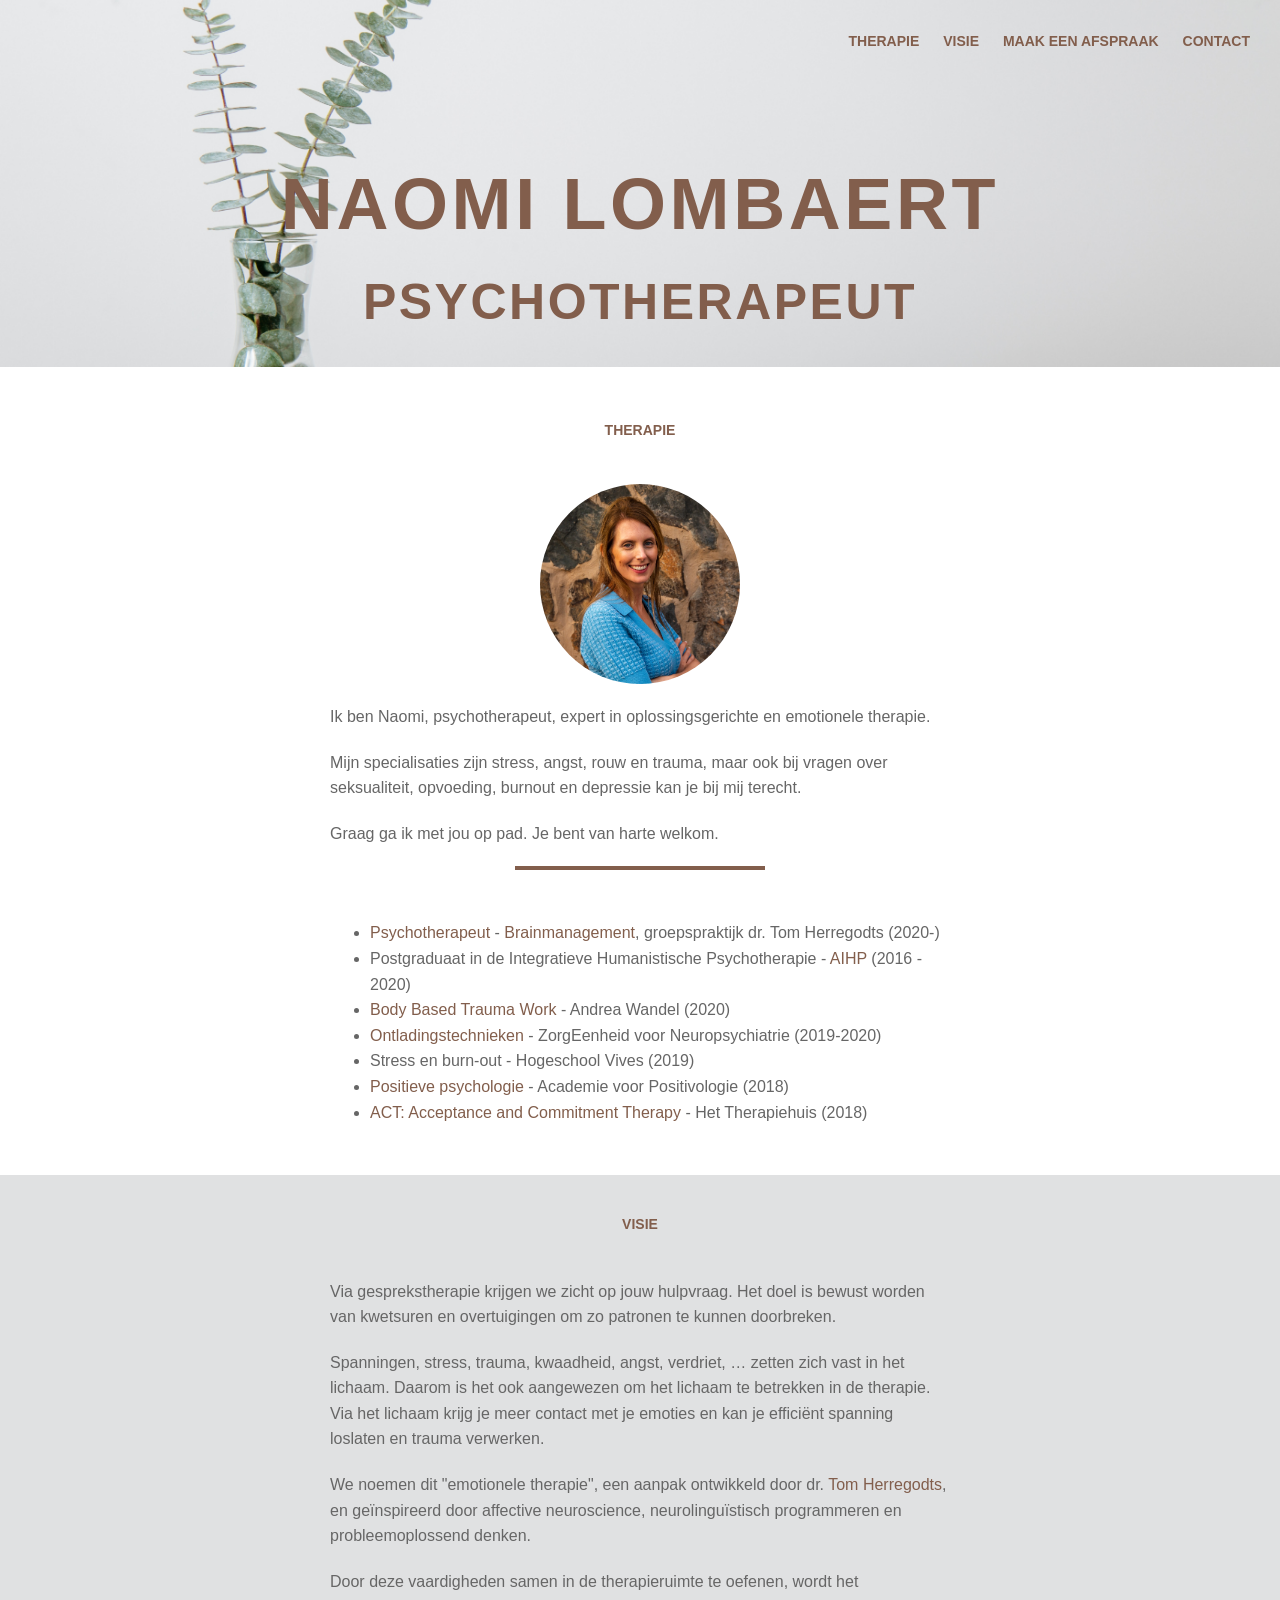
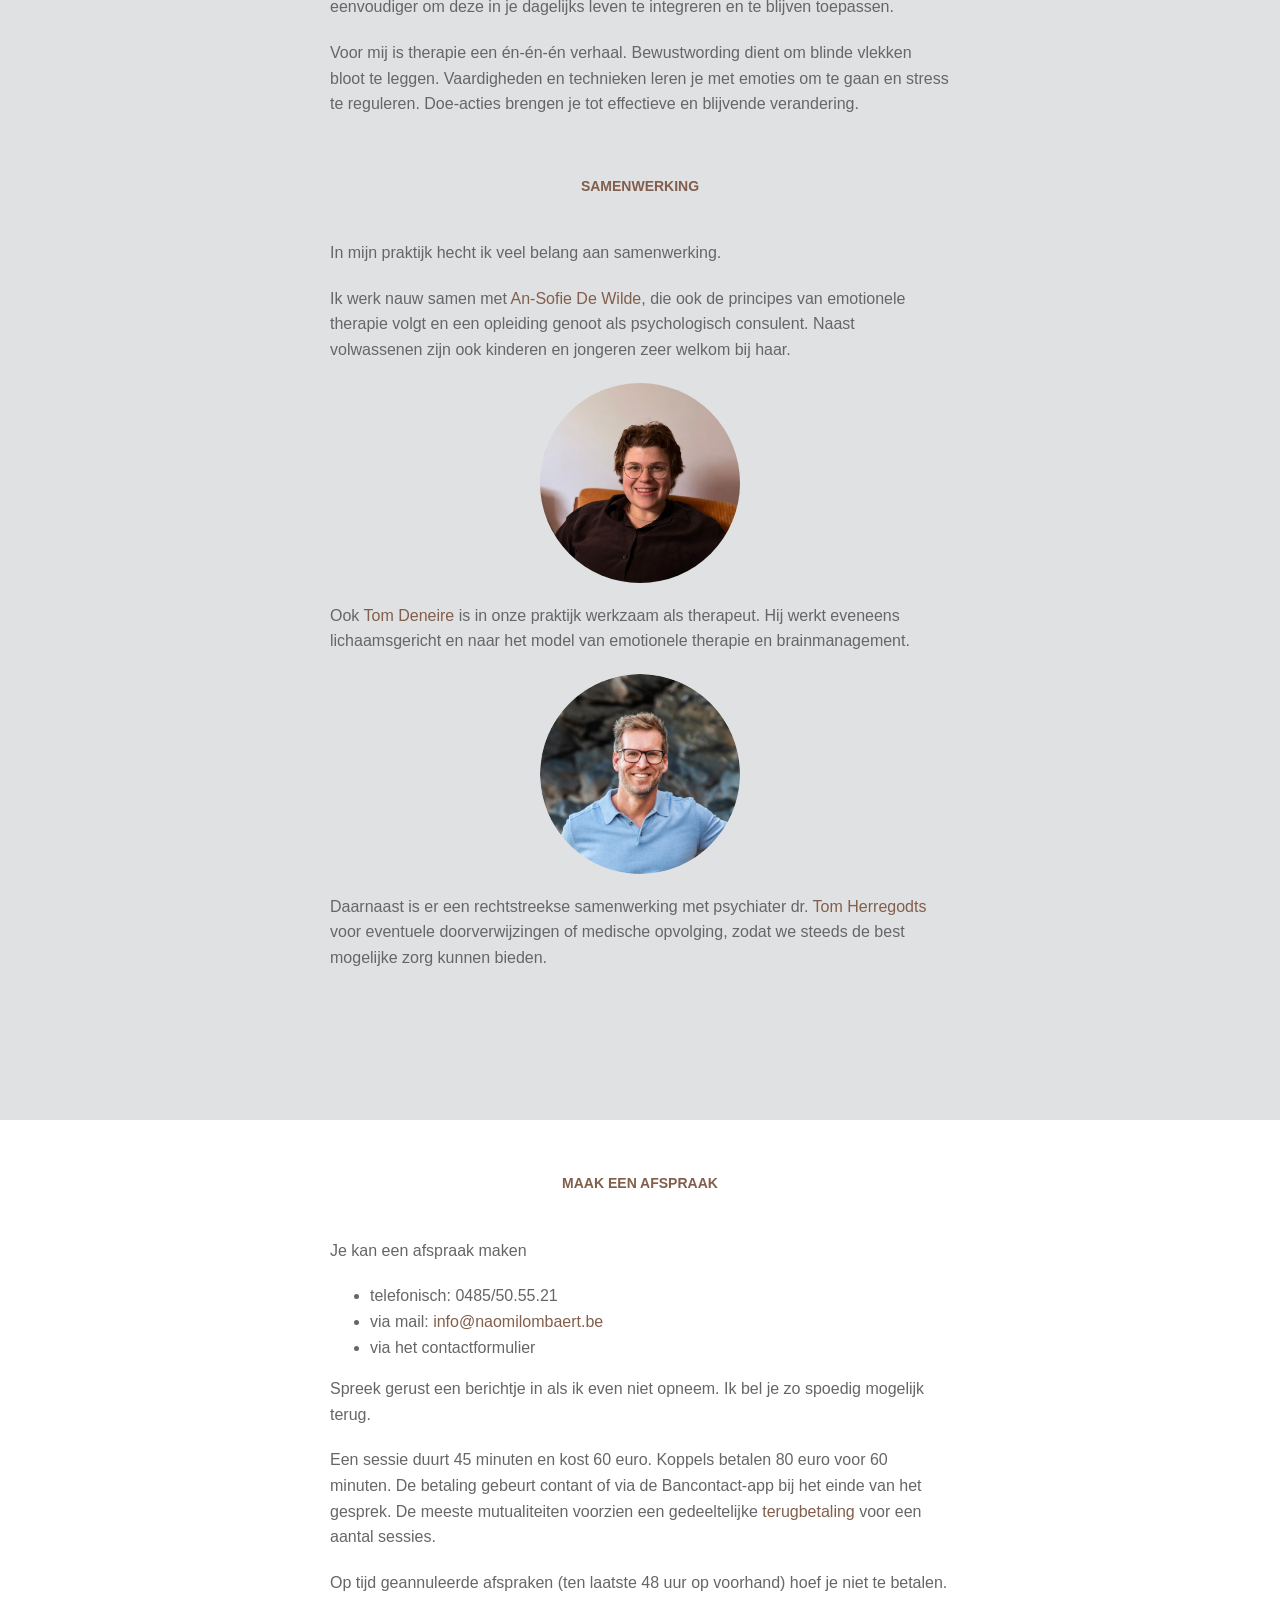
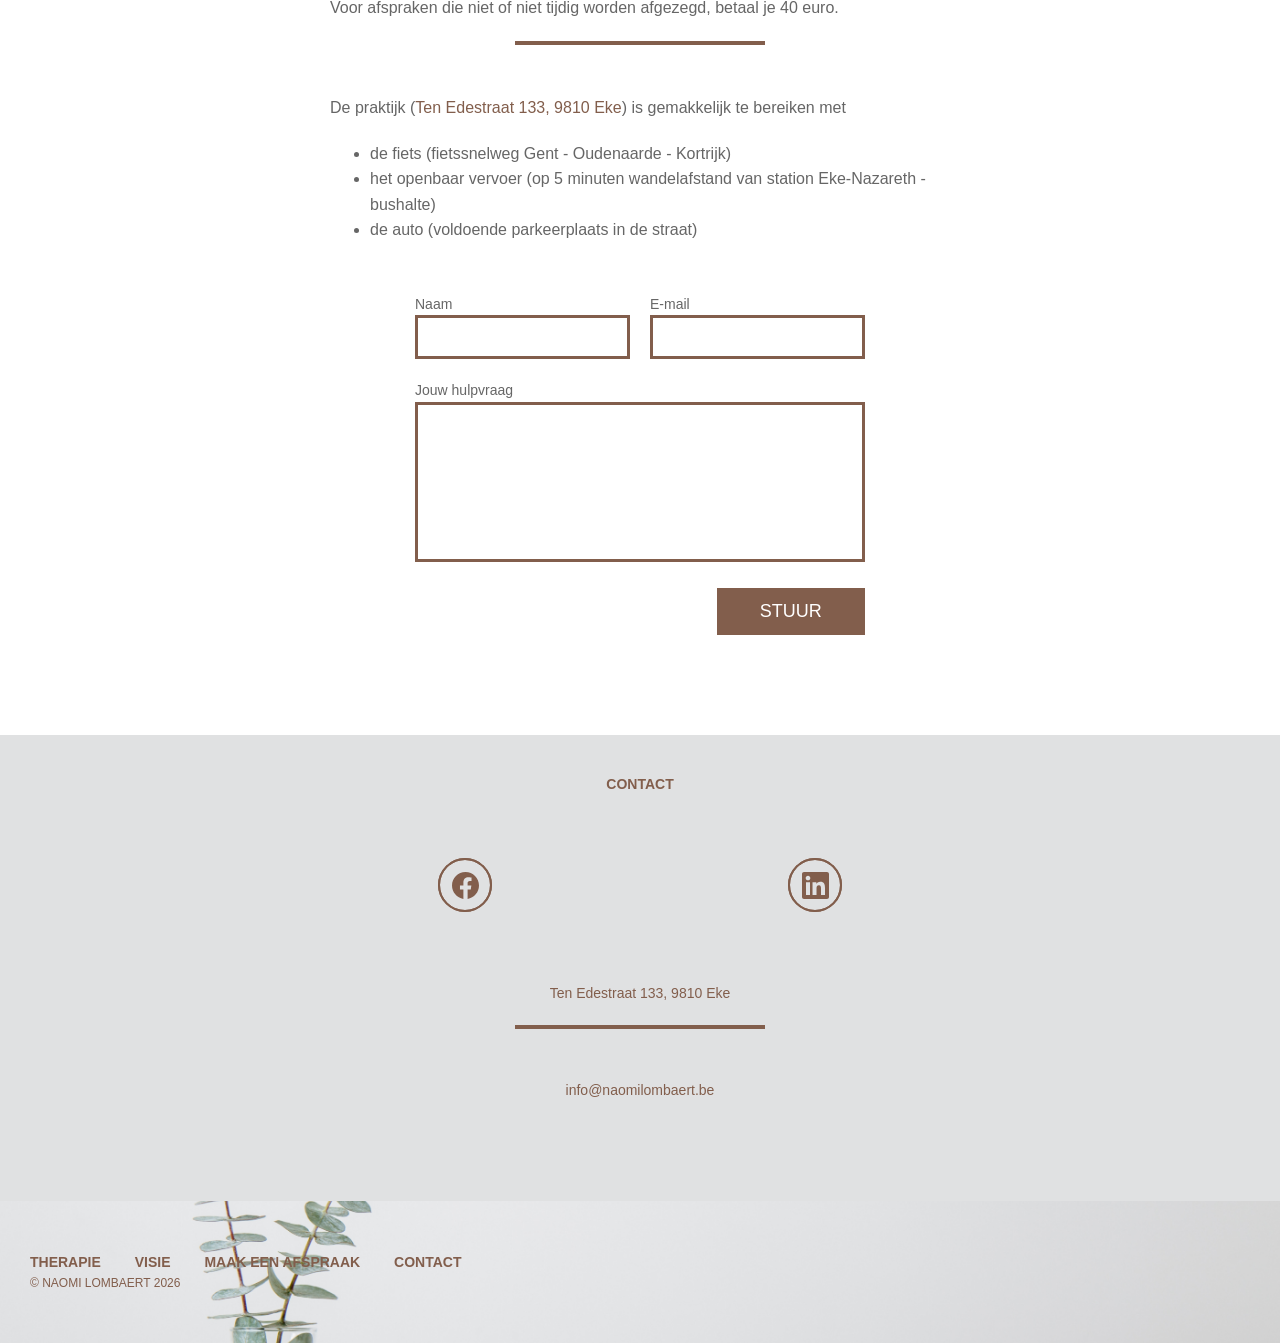
<file: index.html>
<!doctype html>
<html lang="nl">
    <head>
        <meta charset="UTF-8" />
        <meta name="mobile-web-app-capable" content="yes" />
        <meta name="viewport" content="width=device-width, initial-scale=1" />
        <meta name="description" content="Therapeut Naomi Lombaert" />
        <meta
            name="keywords"
            content="therapeut, ervaringsdeskundige, coach, Naomi Lombaert, Naomi, Lombaert, Eke, psychotherapie, therapie, lichaamsgericht, Nazareth, praktijk, Eke-Nazareth, burnout, work-life balance, stress, lichaam, moeder, vrouwen, moederschap, Ten Edestraat, An-Sofie De Wilde, ontlading, brainmanagement, emotionele therapie, Nazareth-De Pinte"
        />
        <meta name="robots" content="index, follow" />
        <meta name="author" content="Naomi Lombaert" />
        <title>Naomi Lombaert</title>
        <link rel="shortcut icon" href="favicon.ico" />
        <link rel="stylesheet" href="css/all.css" />

        <script
            async
            src="https://www.googletagmanager.com/gtag/js?id=G-PF92ZTEVHT"
        ></script>
        <script>
            window.dataLayer = window.dataLayer || [];
            function gtag() {
                dataLayer.push(arguments);
            }
            gtag("js", new Date());
            gtag("config", "G-PF92ZTEVHT");
        </script>
    </head>

    <body>
        <!-- Header section -->
        <header id="header">
            <nav>
                <a href="#about-me">Therapie</a>
                <a href="#work">Visie</a>
                <a href="#form">Maak een afspraak</a>
                <a href="#contact">Contact</a>
            </nav>
            <h1><span>Naomi Lombaert</span></h1>
            <p class="kicker">psychotherapeut</p>
        </header>

        <section>
            <h3 id="about-me">Therapie</h3>

            <div class="face-lockup">
                <div class="face-img"></div>
            </div>

            <div class="blurb">
                <p>
                    Ik ben Naomi, psychotherapeut, expert in oplossingsgerichte
                    en emotionele therapie.
                </p>
                <p>
                    Mijn specialisaties zijn stress, angst, rouw en trauma, maar
                    ook bij vragen over seksualiteit, opvoeding, burnout en
                    depressie kan je bij mij terecht.
                </p>
                <p>Graag ga ik met jou op pad. Je bent van harte welkom.</p>
                <hr class="bar" />
                <ul>
                    <li>
                        <a
                            href="https://brainmanagement.be/team"
                            target="_blank"
                            >Psychotherapeut</a
                        >
                        -
                        <a href="https://brainmanagement.be" target="_blank"
                            >Brainmanagement</a
                        >, groepspraktijk dr. Tom Herregodts (2020-)
                    </li>
                    <li>
                        Postgraduaat in de Integratieve Humanistische
                        Psychotherapie -
                        <a
                            href="https://www.psychology-integration.eu/"
                            target="_blank"
                            >AIHP</a
                        >
                        (2016 - 2020)
                    </li>
                    <li>
                        <a
                            href="https://www.andrea-wandel.com/english/content-of-trainings/traumahealing-connection-with-yourself/"
                            target="_blank"
                            >Body Based Trauma Work</a
                        >
                        - Andrea Wandel (2020)
                    </li>
                    <li>
                        <a
                            href="http://www.brainmanagement.be/index.html"
                            target="_blank"
                            >Ontladingstechnieken</a
                        >
                        - ZorgEenheid voor Neuropsychiatrie (2019-2020)
                    </li>
                    <li>Stress en burn-out - Hogeschool Vives (2019)</li>
                    <li>
                        <a
                            href="https://www.positivologie.be/leertraject"
                            target="_blank"
                            >Positieve psychologie</a
                        >
                        - Academie voor Positivologie (2018)
                    </li>
                    <li>
                        <a
                            href="https://act-academie.be/locaties/het-therapiehuis/"
                            target="_blank"
                            >ACT: Acceptance and Commitment Therapy</a
                        >
                        - Het Therapiehuis (2018)
                    </li>
                </ul>
            </div>
        </section>

        <section class="alt-section">
            <h3 id="work">Visie</h3>

            <div class="blurb">
                <p>
                    Via gesprekstherapie krijgen we zicht op jouw hulpvraag. Het
                    doel is bewust worden van kwetsuren en overtuigingen om zo
                    patronen te kunnen doorbreken.
                </p>
                <p>
                    Spanningen, stress, trauma, kwaadheid, angst, verdriet, …
                    zetten zich vast in het lichaam. Daarom is het ook
                    aangewezen om het lichaam te betrekken in de therapie. Via
                    het lichaam krijg je meer contact met je emoties en kan je
                    efficiënt spanning loslaten en trauma verwerken.
                </p>
                <p>
                    We noemen dit "emotionele therapie", een aanpak ontwikkeld
                    door dr.
                    <a href="https://brainmanagement.be">Tom Herregodts</a>, en
                    geïnspireerd door affective neuroscience, neurolinguïstisch
                    programmeren en probleemoplossend denken.
                </p>
                <p>
                    Door deze vaardigheden samen in de therapieruimte te
                    oefenen, wordt het eenvoudiger om deze in je dagelijks leven
                    te integreren en te blijven toepassen.
                </p>
                <p>
                    Voor mij is therapie een én-én-én verhaal. Bewustwording
                    dient om blinde vlekken bloot te leggen. Vaardigheden en
                    technieken leren je met emoties om te gaan en stress te
                    reguleren. Doe-acties brengen je tot effectieve en blijvende
                    verandering.
                </p>

                <h3 id="samenwerking">Samenwerking</h3>

                <p>In mijn praktijk hecht ik veel belang aan samenwerking.</p>
                <p>
                    Ik werk nauw samen met
                    <a href="https://brainmanagement.be/team"
                        >An-Sofie De Wilde</a
                    >, die ook de principes van emotionele therapie volgt en een
                    opleiding genoot als psychologisch consulent. Naast
                    volwassenen zijn ook kinderen en jongeren zeer welkom bij
                    haar.
                </p>
                <div class="face-lockup">
                    <div class="face-img2"></div>
                </div>
                <p>
                    Ook
                    <a href="https://tomdeneire.be" target="_blank"
                        >Tom Deneire</a
                    >
                    is in onze praktijk werkzaam als therapeut. Hij werkt
                    eveneens lichaamsgericht en naar het model van emotionele
                    therapie en brainmanagement.
                </p>
                <div class="face-lockup">
                    <div class="face-img3"></div>
                </div>
                <p>
                    Daarnaast is er een rechtstreekse samenwerking met
                    psychiater dr.
                    <a href="https://brainmanagement.be">Tom Herregodts</a>
                    voor eventuele doorverwijzingen of medische opvolging, zodat
                    we steeds de best mogelijke zorg kunnen bieden.
                </p>
            </div>
        </section>

        <section>
            <h3 id="form">Maak een afspraak</h3>
            <div class="blurb">
                <p>Je kan een afspraak maken</p>
                <ul>
                    <li>telefonisch: 0485/50.55.21</li>
                    <li>
                        via mail:
                        <a href="mailto:info@naomilombaert.be"
                            >info@naomilombaert.be</a
                        >
                    </li>
                    <li>via het contactformulier</li>
                </ul>
                <p>
                    Spreek gerust een berichtje in als ik even niet opneem. Ik
                    bel je zo spoedig mogelijk terug.
                </p>
                <p>
                    Een sessie duurt 45 minuten en kost 60 euro. Koppels betalen
                    80 euro voor 60 minuten. De betaling gebeurt contant of via
                    de Bancontact-app bij het einde van het gesprek. De meeste
                    mutualiteiten voorzien een gedeeltelijke
                    <a
                        href="https://www.vindeentherapeut.be/info/terugbetaling-psychotherapie.html"
                        target="_blank"
                        >terugbetaling</a
                    >
                    voor een aantal sessies.
                </p>
                <p>
                    Op tijd geannuleerde afspraken (ten laatste 48 uur op
                    voorhand) hoef je niet te betalen. Voor afspraken die niet
                    of niet tijdig worden afgezegd, betaal je 40 euro.
                </p>
                <hr class="bar" />
                <p>
                    De praktijk (<a
                        href="https://goo.gl/maps/aNMaYxKqPPRqwBNR8"
                        target="_blank"
                        >Ten Edestraat 133, 9810 Eke</a
                    >) is gemakkelijk te bereiken met
                </p>
                <ul>
                    <li>
                        de fiets (fietssnelweg Gent - Oudenaarde - Kortrijk)
                    </li>
                    <li>
                        het openbaar vervoer (op 5 minuten wandelafstand van
                        station Eke-Nazareth - bushalte)
                    </li>
                    <li>de auto (voldoende parkeerplaats in de straat)</li>
                </ul>
            </div>
            <form method="POST" action="https://formspree.io/xayeropa">
                <fieldset class="contact-info-group">
                    <label
                        ><span>Naam</span>
                        <input type="text" name="name" />
                    </label>
                    <label
                        ><span>E-mail</span>
                        <input type="email" name="_replyto" />
                    </label>
                </fieldset>
                <label
                    ><span>Jouw hulpvraag</span>
                    <textarea name="message"></textarea>
                </label>
                <fieldset class="submit-wrap">
                    <input type="submit" value="Stuur" />
                </fieldset>
            </form>
        </section>

        <!-- Contact section -->
        <section class="alt-section section-contact">
            <h3 id="contact">Contact</h3>
            <div class="social-links">
                <a
                    href="//www.facebook.com/naomi.lombaert.3"
                    target="_blank"
                    class="icon-facebook"
                ></a>
                <a
                    href="//www.linkedin.com/in/naomi-lombaert-b698b1149/?originalSubdomain=be"
                    target="_blank"
                    class="icon-linkedin"
                ></a>
            </div>
            <p>
                <a href="https://maps.app.goo.gl/BNZWrq2jy8PPwfH8A">
                    Ten Edestraat 133, 9810 Eke</a
                >
            </p>
            <hr class="bar" />
            <a href="mailto:info@naomilombaert.be">info@naomilombaert.be</a>
        </section>

        <!-- Footer section -->
        <footer id="footer">
            <div class="lockup">
                <div class="content-wrap">
                    <nav>
                        <a href="#about-me">Therapie</a>
                        <a href="#work">Visie</a>
                        <a href="#form">Maak een afspraak</a>
                        <a href="#contact">Contact</a>
                    </nav>
                    <p class="copyright">
                        &copy; Naomi Lombaert
                        <span id="year"></span>
                    </p>
                </div>
            </div>
        </footer>

        <script src="//ajax.googleapis.com/ajax/libs/jquery/2.1.1/jquery.min.js"></script>
        <script src="js/functions.js"></script>
        <script>
            document.getElementById("year").textContent =
                new Date().getFullYear();
        </script>
    </body>
</html>
</file>
<file: css/all.css>
/* Minimal normalize.css v3.0.1 | MIT License | git.io/normalize */
html {
    font-family: sans-serif;
    -ms-text-size-adjust: 100%;
    -webkit-text-size-adjust: 100%;
}

body {
    margin: 0;
}

footer,
header,
nav,
section {
    display: block;
}

a {
    background: 0 0;
}

a:active,
a:hover {
    outline: 0;
}

b,
strong {
    font-weight: 700;
}

h1 {
    font-size: 2em;
    margin: 0.67em 0;
}

hr {
    -moz-box-sizing: content-box;
    box-sizing: content-box;
    height: 0;
}

button,
input,
textarea {
    color: inherit;
    font: inherit;
    margin: 0;
}

button,
html input[type="button"],
input[type="reset"],
input[type="submit"] {
    -webkit-appearance: button;
    cursor: pointer;
}

button::-moz-focus-inner,
input::-moz-focus-inner {
    border: 0;
    padding: 0;
}

input {
    line-height: normal;
}

fieldset {
    border: 1px solid silver;
    margin: 0 2px;
    padding: 0.35em 0.625em 0.75em;
}

legend {
    border: 0;
    padding: 0;
}

textarea {
    overflow: auto;
}
@font-face {
    font-family: "Open Sans";
    font-style: normal;
    font-weight: 300;
    src:
        local("Open Sans Light"),
        local("OpenSans-Light"),
        url(//themes.googleusercontent.com/static/fonts/opensans/v8/DXI1ORHCpsQm3Vp6mXoaTaRDOzjiPcYnFooOUGCOsRk.woff)
            format("woff");
}
@font-face {
    font-family: "Open Sans";
    font-style: normal;
    font-weight: 400;
    src:
        local("Open Sans"),
        local("OpenSans"),
        url(//themes.googleusercontent.com/static/fonts/opensans/v8/cJZKeOuBrn4kERxqtaUH3bO3LdcAZYWl9Si6vvxL-qU.woff)
            format("woff");
}
@font-face {
    font-family: "Open Sans";
    font-style: normal;
    font-weight: 700;
    src:
        local("Open Sans Bold"),
        local("OpenSans-Bold"),
        url(//themes.googleusercontent.com/static/fonts/opensans/v8/k3k702ZOKiLJc3WVjuplzKRDOzjiPcYnFooOUGCOsRk.woff)
            format("woff");
}

[class^="icon-"],
[class*=" icon-"] {
    font-family: "Open Sans";
    line-height: 1;
    display: block;
    margin-top: 1px;
    -webkit-font-smoothing: antialiased;
    -moz-osx-font-smoothing: grayscale;
}

/* Facebook Icon */
.icon-facebook:before {
    content: "";
    display: block;
    width: 100%;
    height: 100%;
    background-color: currentColor; /* Matches your #825e4c link color */
    -webkit-mask: url("data:image/svg+xml,%3Csvg xmlns='http://www.w3.org/2000/svg' viewBox='0 0 24 24'%3E%3Cpath d='M24 12.073c0-6.627-5.373-12-12-12s-12 5.373-12 12c0 5.99 4.388 10.954 10.125 11.854v-8.385H7.078v-3.47h3.047V9.43c0-3.007 1.792-4.669 4.533-4.669 1.312 0 2.686.235 2.686.235v2.953H15.83c-1.491 0-1.956.925-1.956 1.874v2.25h3.328l-.532 3.47h-2.796v8.385C19.612 23.027 24 18.062 24 12.073z'/%3E%3C/svg%3E")
        no-repeat center;
    mask: url("data:image/svg+xml,%3Csvg xmlns='http://www.w3.org/2000/svg' viewBox='0 0 24 24'%3E%3Cpath d='M24 12.073c0-6.627-5.373-12-12-12s-12 5.373-12 12c0 5.99 4.388 10.954 10.125 11.854v-8.385H7.078v-3.47h3.047V9.43c0-3.007 1.792-4.669 4.533-4.669 1.312 0 2.686.235 2.686.235v2.953H15.83c-1.491 0-1.956.925-1.956 1.874v2.25h3.328l-.532 3.47h-2.796v8.385C19.612 23.027 24 18.062 24 12.073z'/%3E%3C/svg%3E")
        no-repeat center;
}

/* LinkedIn Icon */
.icon-linkedin:before {
    content: "";
    display: block;
    width: 100%;
    height: 100%;
    background-color: currentColor;
    -webkit-mask: url("data:image/svg+xml,%3Csvg xmlns='http://www.w3.org/2000/svg' viewBox='0 0 24 24'%3E%3Cpath d='M20.447 20.452h-3.554v-5.569c0-1.328-.027-3.037-1.852-3.037-1.853 0-2.136 1.445-2.136 2.939v5.667H9.351V9h3.414v1.561h.046c.477-.9 1.637-1.85 3.37-1.85 3.601 0 4.267 2.37 4.267 5.455v6.286zM5.337 7.433c-1.144 0-2.063-.926-2.063-2.065 0-1.138.92-2.063 2.063-2.063 1.14 0 2.064.925 2.064 2.063 0 1.139-.925 2.065-2.064 2.065zm1.782 13.019H3.555V9h3.564v11.452zM22.225 0H1.771C.792 0 0 .774 0 1.729v20.542C0 23.227.792 24 1.771 24h20.451C23.2 24 24 23.227 24 22.271V1.729C24 .774 23.2 0 22.222 0z'/%3E%3C/svg%3E")
        no-repeat center;
    mask: url("data:image/svg+xml,%3Csvg xmlns='http://www.w3.org/2000/svg' viewBox='0 0 24 24'%3E%3Cpath d='M20.447 20.452h-3.554v-5.569c0-1.328-.027-3.037-1.852-3.037-1.853 0-2.136 1.445-2.136 2.939v5.667H9.351V9h3.414v1.561h.046c.477-.9 1.637-1.85 3.37-1.85 3.601 0 4.267 2.37 4.267 5.455v6.286zM5.337 7.433c-1.144 0-2.063-.926-2.063-2.065 0-1.138.92-2.063 2.063-2.063 1.14 0 2.064.925 2.064 2.063 0 1.139-.925 2.065-2.064 2.065zm1.782 13.019H3.555V9h3.564v11.452zM22.225 0H1.771C.792 0 0 .774 0 1.729v20.542C0 23.227.792 24 1.771 24h20.451C23.2 24 24 23.227 24 22.271V1.729C24 .774 23.2 0 22.222 0z'/%3E%3C/svg%3E")
        no-repeat center;
}
/* Typography
 * ------------------------------------ */
h1,
h2,
h3,
h4,
h5,
h6 {
    color: #333;
    font-weight: bold;
}

h1 {
    font-size: 68px;
    line-height: 1.05;
    letter-spacing: -1px;
}

h3 {
    font-size: 26px;
    line-height: 1.38;
}

p {
    margin: 0 0 20px 0;
}

em {
    font-style: italic;
}

strong {
    font-weight: bold;
}

hr {
    border: solid #ddd;
    border-width: 1px 0 0;
    clear: both;
    margin: 10px 0 30px;
    height: 0;
}

/* Links
 * ------------------------------------ */
a {
    color: #825e4c;
    text-decoration: none;
    outline: 0;
}

a:hover,
a:focus {
    color: #e3c6b1;
}

/* Selection colors
 * ------------------------------------ */
::selection {
    background: #e3c6b1;
}

::-moz-selection {
    background: #e3c6b1;
}

img::selection {
    background: transparent;
}

img::-moz-selection {
    background: transparent;
}

body {
    -webkit-tap-highlight-color: #f1e2d6;
}

/* Basic Styles
 * ------------------------------------ */
body {
    background: #fff;
    font-size: 14px;
    line-height: 1.6;
    font-family: "Open Sans", sans-serif;
    color: #666;
    -webkit-font-smoothing: antialiased;
    -webkit-text-size-adjust: 100%;
}

h3 {
    color: #825e4c;
    text-align: center;
    padding: 40px 0 30px;
}

fieldset {
    padding: 0;
    margin: 0;
    border: none;
}

@media screen and (max-width: 480px) {
    h3 {
        padding: 30px 0;
    }
}

.alt-section {
    background: #e0e1e2;
    padding-bottom: 100px;
}
.alt-section h3 {
    color: #825e4c;
}

h3,
header nav a,
header .kicker,
footer .lockup .content-wrap a {
    font-size: 14px;
    font-weight: 700;
    text-transform: uppercase;
}

/* Header */
header {
    background-position: 50% 50%;
    background-image: url(../img/hero-bg.jpg);
    padding-bottom: 20px !important; /* Changed from 50px */
    background-size: cover;
    background-repeat: no-repeat;
}
header nav {
    float: right;
    padding: 30px 30px 0 0;
}
header nav a {
    display: inline-block;
    margin-left: 20px;
    color: #825e4c;
}
header nav a:hover {
    color: #e3c6b1;
}
header h1 {
    text-align: center;
    font-size: 72px;
    font-weight: 700;
    color: #825e4c;
    text-transform: uppercase;
    letter-spacing: 0.05em;
    margin-bottom: 20px;
    clear: both;
    padding-top: 100px;
}
header h1 span {
    display: inline-block;
    padding: 0.2em 0.5em;
}
header .kicker {
    text-align: center;
    letter-spacing: 0.05em;
    color: #825e4c;
    line-height: 1;
    font-size: 50px;
}

@media (max-width: 640px) {
    header nav {
        float: none;
        text-align: right;
        padding-top: 20px;
    }
    header h1 {
        text-align: right;
        padding-top: 0px;
    }
    header .kicker {
        text-align: right;
        padding-right: 20px;
        font-size: 20px;
    }
}

/* Footer */
footer {
    background-image: url(../img/hero-bg.jpg);
    background-size: cover;
    background-repeat: no-repeat;
    background-position: 50% 50%;
}
footer .lockup {
    padding: 50px 30px;
}
footer .lockup:after {
    content: "";
    display: table;
    clear: both;
}
footer .lockup .content-wrap {
    float: left;
}
footer .lockup .content-wrap .copyright {
    margin: 0;
    text-transform: uppercase;
    font-size: 12px;
    color: #825e4c;
}
footer .lockup .content-wrap a {
    color: #825e4c;
    display: inline-block;
    margin-right: 30px;
}
footer .lockup .content-wrap a:hover {
    color: #e3c6b1;
}

.face-lockup {
    max-width: 780px;
    margin: 0 auto 20px;
    display: flex;
    align-items: center;
    /* Changed from space-between to center to bring them together */
    justify-content: center;
    /* Adds space between the two images without pushing them to the screen edges */
    gap: 40px;
}

.face-lockup .face-img,
.face-lockup .face-img2,
.face-lockup .face-img3 {
    border-radius: 50%;
    background-size: cover;
    background-position: center;
    height: 200px;
    width: 200px;
}

.face-lockup .face-img {
    background-image: url(../img/naomi.jpg);
    background-position: 50% 20%;
}

.face-lockup .face-img2 {
    background-size: 120%;
    background-position: 65% 70%;
    background-image: url(../img/ansofie.jpeg);
}

.face-lockup .face-img3 {
    background-image: url(../img/tom.png);
}

/* Mobile Adjustments */
@media screen and (max-width: 650px) {
    .face-lockup {
        display: flex;
        flex-direction: column;
        align-items: center;
        gap: 30px;
    }

    .face-lockup .face-img,
    .face-lockup .face-img2,
    .face-lockup .face-img3 {
        display: block;
        margin: 0;
    }
}
.blurb {
    max-width: 620px;
    padding: 0 20px;
    margin: 10px auto 50px;
    font-size: 16px;
    text-align: left;
    font-weight: 500;
}

.blurb p:first-child {
    margin-top: 0;
}

/* Contact section */
.section-contact {
    text-align: center;
}

.social-links {
    max-width: 700px;
    margin: 0px auto 50px;
    display: -webkit-box;
    display: -moz-box;
    display: box;
    display: -webkit-flex;
    display: -moz-flex;
    display: -ms-flexbox;
    display: flex;
    -webkit-box-pack: center;
    -moz-box-pack: center;
    box-pack: center;
    -webkit-justify-content: space-around;
    -moz-justify-content: space-around;
    -ms-justify-content: space-around;
    -o-justify-content: space-around;
    justify-content: space-around;
    -ms-flex-pack: center;
    -webkit-box-lines: multiple;
    -moz-box-lines: multiple;
    box-lines: multiple;
    -webkit-flex-wrap: wrap;
    -moz-flex-wrap: wrap;
    -ms-flex-wrap: wrap;
    flex-wrap: wrap;
}
.social-links a {
    display: flex; /* Use flex to center the icon */
    align-items: center;
    justify-content: center;
    border: 2px solid #825e4c;
    height: 50px;
    width: 50px;
    color: #825e4c;
    border-radius: 50%;
    margin: 20px;
    position: relative;
    transition: all 0.15s ease-in-out;
}

/* This targets the SVG icons we created earlier */
.social-links a:before {
    content: "";
    display: block;
    /* Adjust these percentages to change the icon size (e.g., 50% = smaller icon) */
    width: 55%;
    height: 55%;
    background-color: currentColor;
    -webkit-mask-size: contain;
    mask-size: contain;
    -webkit-mask-repeat: no-repeat;
    mask-repeat: no-repeat;
    -webkit-mask-position: center;
    mask-position: center;
}
.social-links a:after {
    content: "";
    display: block;
    position: absolute;
    top: 0px;
    right: 0px;
    bottom: 0px;
    left: 0px;
    border: 2px solid #825e4c;
    border-radius: 50%;
    margin: -2px;
    opacity: 1;
    -webkit-transition: all 0.15s ease-out 0s;
    -moz-transition: all 0.15s ease-out 0s;
    transition: all 0.15s ease-out 0s;
}
.social-links a:hover:after {
    -webkit-transform: scale(1.5);
    -moz-transform: scale(1.5);
    -ms-transform: scale(1.5);
    -o-transform: scale(1.5);
    transform: scale(1.5);
    opacity: 0;
}

.bar {
    width: 250px;
    height: 0px;
    border-top: 4px solid #825e4c;
    margin: 0px auto 50px;
}

form {
    max-width: 450px;
    margin: 0 auto 100px;
    padding: 0 20px;
}
form input,
form textarea {
    border: 3px solid #825e4c;
    width: 100%;
    -webkit-box-sizing: border-box;
    -moz-box-sizing: border-box;
    box-sizing: border-box;
    padding: 10px;
    -webkit-appearance: none;
    -moz-appearance: none;
    appearance: none;
    font-size: 16px;
}
form input:focus,
form textarea:focus {
    outline: none;
    border-color: #825e4c;
}
form textarea {
    height: 10em;
    resize: none;
}
form .submit-wrap {
    text-align: right;
}
form [type="submit"] {
    background: #825e4c;
    color: white;
    font-size: 18px;
    text-transform: uppercase;
    width: 33%;
}
form [type="submit"]:hover {
    background: #825e4c;
}
form .contact-info-group label {
    width: 50%;
    float: left;
    -webkit-box-sizing: border-box;
    -moz-box-sizing: border-box;
    box-sizing: border-box;
}
form .contact-info-group label:nth-child(1) {
    padding-right: 10px;
}
form .contact-info-group label:nth-child(2) {
    padding-left: 10px;
}
form label {
    display: block;
    margin-bottom: 20px;
}
form label span {
    display: block;
}

@media (max-width: 541px) {
    form .contact-info-group label {
        width: 100%;
    }
    form .contact-info-group label:nth-child(1) {
        padding: 0;
    }
    form .contact-info-group label:nth-child(2) {
        padding: 0;
    }
    form [type="submit"] {
        width: 100%;
    }
}
.form-success {
    background: #e0e1e2;
    text-align: center;
}
.form-success p {
    font-size: 18px;
}
</file>
